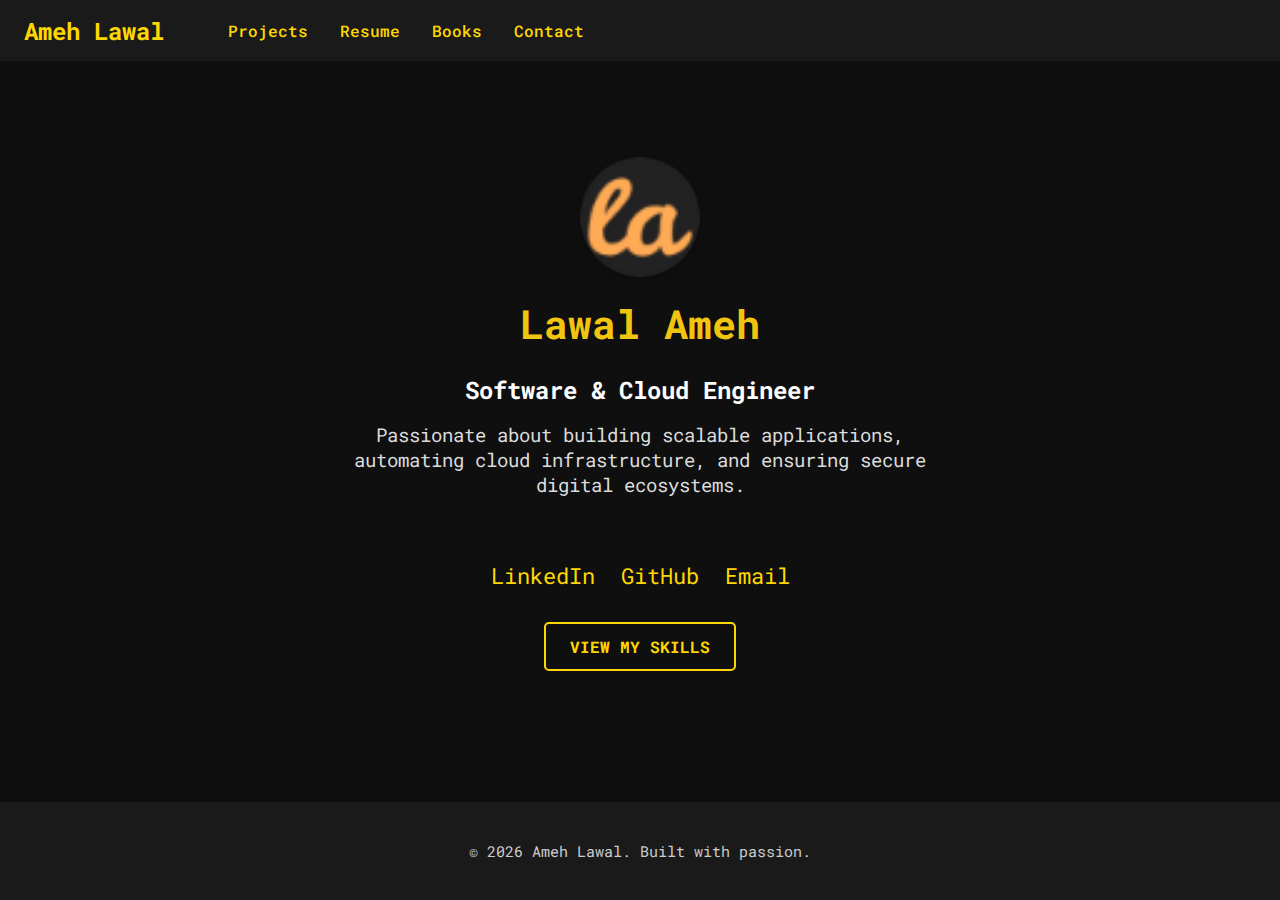
<file: index.html>
<!DOCTYPE html>
<html lang="en">
<head>
  <meta charset="UTF-8" />
  <meta name="viewport" content="width=device-width, initial-scale=1.0"/>
  <title>Ameh Lawal – Software & Cloud Engineer</title>
  <link href="https://fonts.googleapis.com/css2?family=Roboto+Mono:wght@400;700&display=swap" rel="stylesheet"/>
  <link rel="apple-touch-icon" sizes="180x180" href="/apple-touch-icon.png">
<link rel="icon" type="image/png" sizes="32x32" href="/favicon-32x32.png">
<link rel="icon" type="image/png" sizes="16x16" href="/favicon-16x16.png">
<link rel="manifest" href="/site.webmanifest">
  <link href="style.css" rel="stylesheet"/>
</head>
<body>

  <nav class="navbar">
    <div class="logo">
      <a href="#">Ameh Lawal</a>
    </div>
    <div class="navbar-links">
      <ul>
        <li><a href="projects.html">Projects</a></li>
        <li><a href="resume.html">Resume</a></li>
        <li><a href="books.html">Books</a></li>
        <li><a href="#contact">Contact</a></li>
      </ul>
    </div>
  </nav>

  <main>
    <section class="profile">
     <div class="profile-intro" style="text-align: center; padding: 2rem;">
  <img src="logo.png" alt="Lawal Ameh Logo" style="width: 120px; border-radius: 50%; box-shadow: 0 4px 12px rgba(0,0,0,0.2);">
  <h1 style="font-size: 2.5rem; color: #f1c40f; margin-top: 1rem;">Lawal Ameh</h1>
  <h3 style="font-size: 1.5rem; color: #ffffff; margin-bottom: 1rem;">Software & Cloud Engineer</h3>
  <p style="max-width: 600px; margin: auto; color: #dcdcdc;">
    Passionate about building scalable applications, automating cloud infrastructure, and ensuring secure digital ecosystems.
  </p>
</div>
      <div class="social-icons" id="contact">
        <a href="https://linkedin.com/in/lawal-ameh" target="_blank">LinkedIn</a>
        <a href="https://github.com/Amehlawal" target="_blank">GitHub</a>
        <a href="mailto:amehlawal@gmail.com">Email</a>
      </div>
      <a href="resume.html" class="button">View My Skills</a>
    </section>
  </main>

  <footer class="footer">
    <p>© <span id="year"></span> Ameh Lawal. Built with passion.</p>
  </footer>
<script>
  document.getElementById("year").textContent = new Date().getFullYear();
</script>

</body>
</html>
</file>
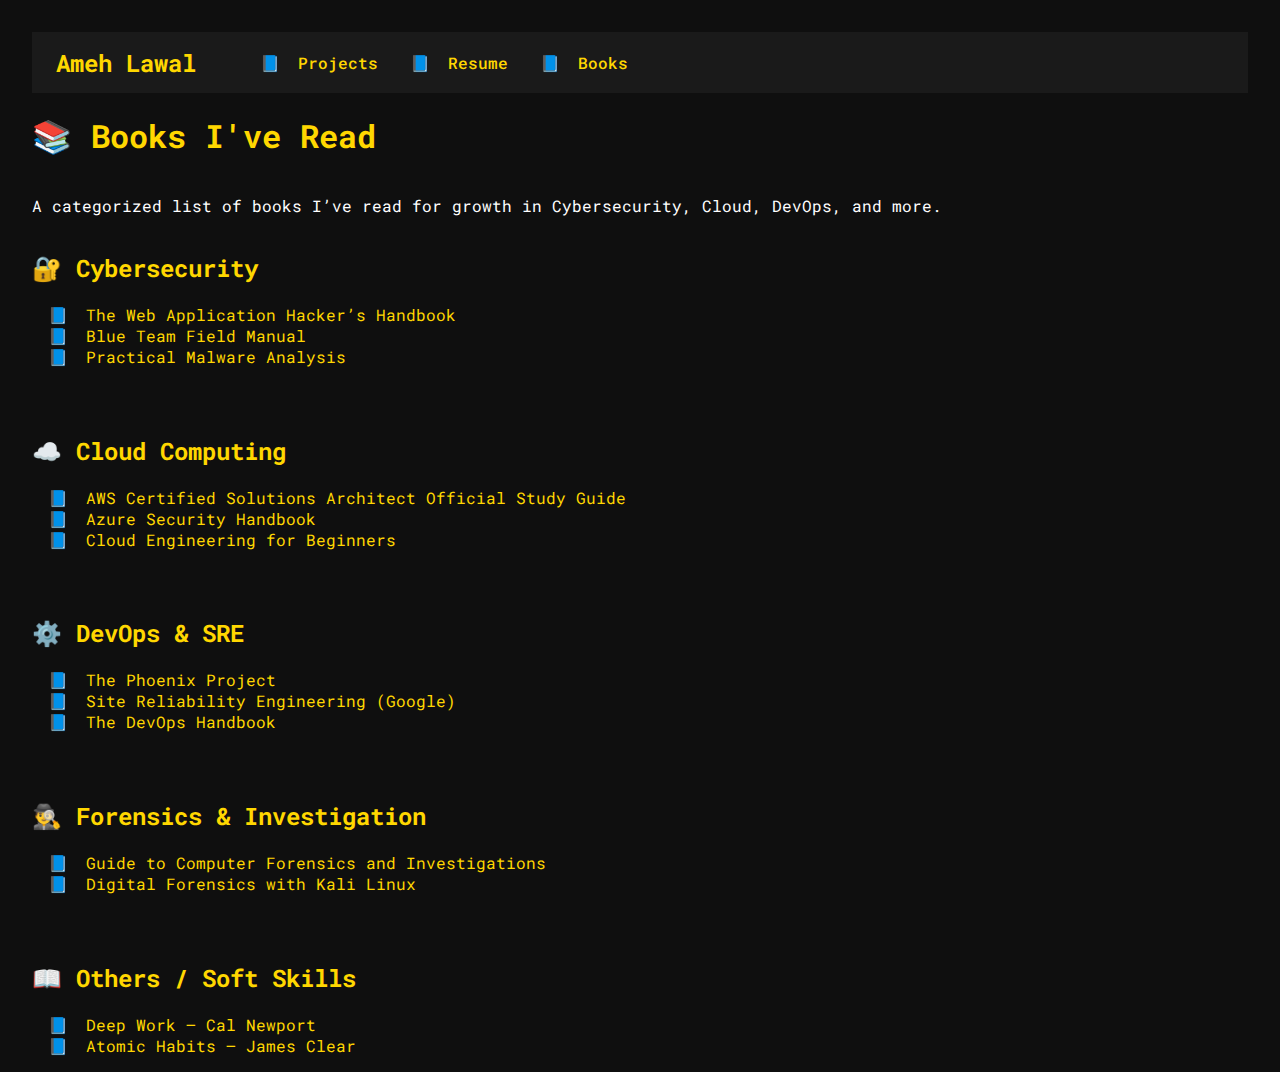
<file: books.html>
<!DOCTYPE html>
<html lang="en">
<head>
  <meta charset="UTF-8"/>
  <meta name="viewport" content="width=device-width, initial-scale=1.0"/>
  <title>Ameh Lawal – Books Read</title>
  <link href="https://fonts.googleapis.com/css2?family=Roboto+Mono&display=swap" rel="stylesheet"/>
  <link href="style.css" rel="stylesheet"/>
  <style>
    body {
      font-family: 'Roboto Mono', monospace;
      background-color: #0f0f0f;
      color: #fff;
      padding: 2rem;
    }

    h1, h2 {
      color: #FFD700;
    }

    .category {
      margin-bottom: 2rem;
    }

    ul {
      list-style: none;
      padding-left: 1rem;
    }

    li::before {
      content: "📘 ";
      margin-right: 0.5rem;
    }

    a {
      color: #FFD700;
      text-decoration: none;
    }

    a:hover {
      text-decoration: underline;
    }

    @media (max-width: 600px) {
      body {
        padding: 1rem;
      }
    }
  </style>
</head>
<body>
  

  <nav class="navbar">
    <div class="logo">
      <a href="/">Ameh Lawal</a>
    </div>
    <div class="navbar-links">
      <ul>
        <li><a href="projects.html">Projects</a></li>
        <li><a href="resume.html">Resume</a></li>
        <li><a href="books.html">Books</a></li>
      </ul>
    </div>
  </nav>
  <h1>📚 Books I've Read</h1>
  <p>A categorized list of books I’ve read for growth in Cybersecurity, Cloud, DevOps, and more.</p>

  <div class="category">
    <h2>🔐 Cybersecurity</h2>
    <ul>
      <li><a href="#">The Web Application Hacker’s Handbook</a></li>
      <li><a href="#">Blue Team Field Manual</a></li>
      <li><a href="#">Practical Malware Analysis</a></li>
    </ul>
  </div>

  <div class="category">
    <h2>☁️ Cloud Computing</h2>
    <ul>
      <li><a href="#">AWS Certified Solutions Architect Official Study Guide</a></li>
      <li><a href="#">Azure Security Handbook</a></li>
      <li><a href="#">Cloud Engineering for Beginners</a></li>
    </ul>
  </div>

  <div class="category">
    <h2>⚙️ DevOps & SRE</h2>
    <ul>
      <li><a href="#">The Phoenix Project</a></li>
      <li><a href="#">Site Reliability Engineering (Google)</a></li>
      <li><a href="#">The DevOps Handbook</a></li>
    </ul>
  </div>

  <div class="category">
    <h2>🕵️‍♂️ Forensics & Investigation</h2>
    <ul>
      <li><a href="#">Guide to Computer Forensics and Investigations</a></li>
      <li><a href="#">Digital Forensics with Kali Linux</a></li>
    </ul>
  </div>

  <div class="category">
    <h2>📖 Others / Soft Skills</h2>
    <ul>
      <li><a href="#">Deep Work – Cal Newport</a></li>
      <li><a href="#">Atomic Habits – James Clear</a></li>
    </ul>
  </div>

</body>
</html>
</file>
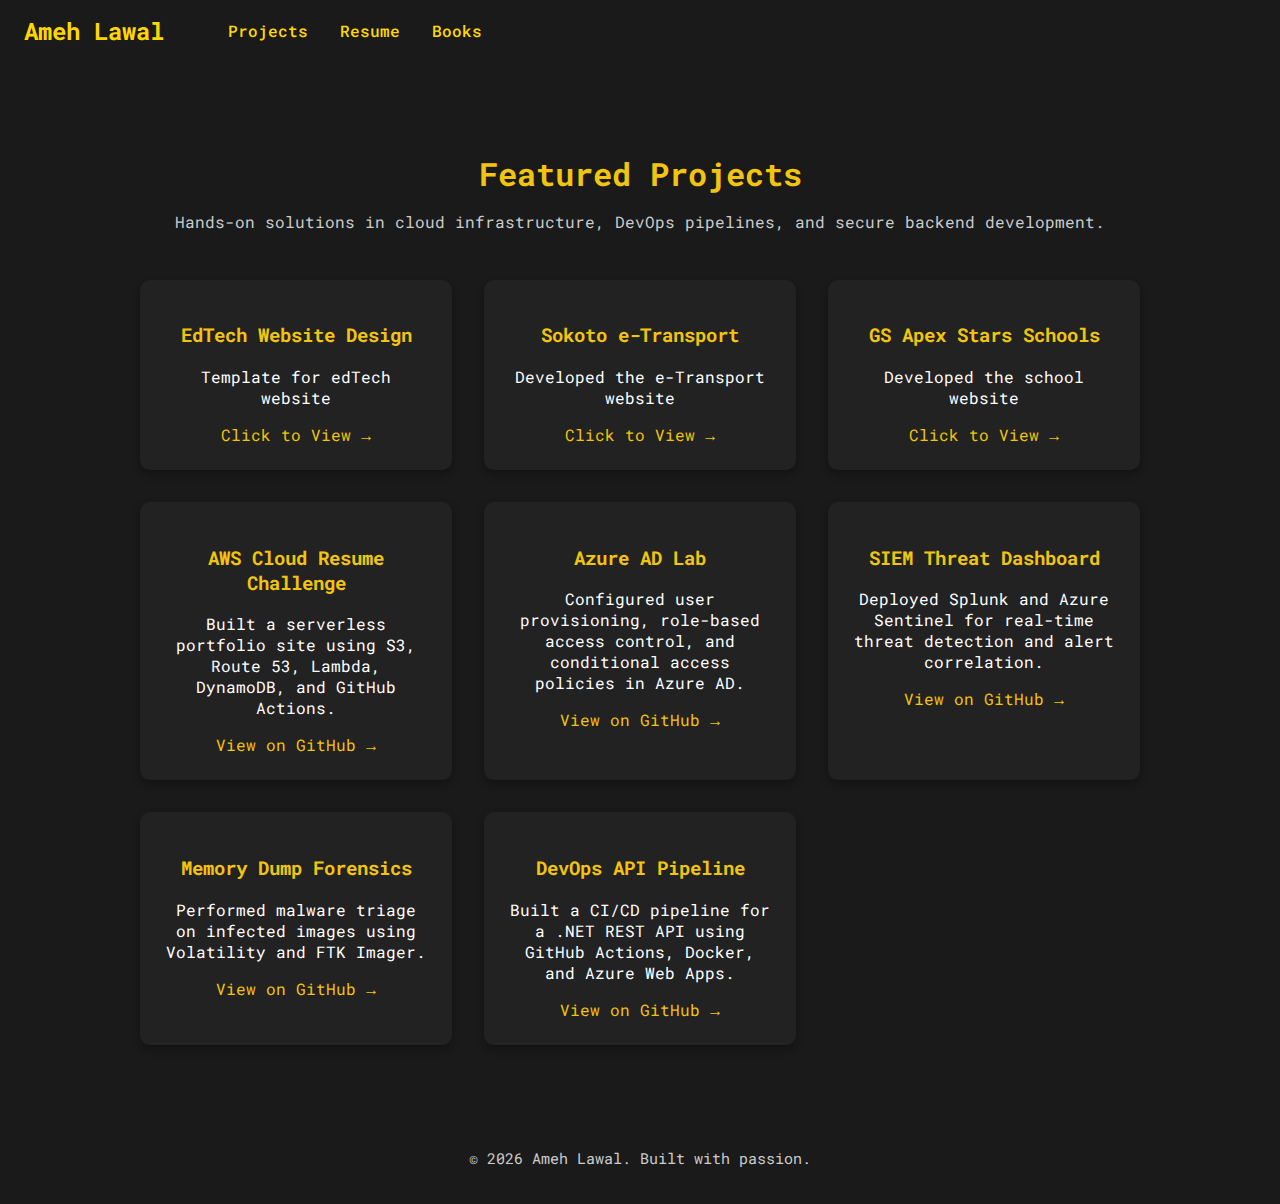
<file: projects.html>
<!DOCTYPE html>
<html lang="en">
<head>
  <meta charset="UTF-8" />
  <meta name="viewport" content="width=device-width, initial-scale=1.0"/>
  <title>Ameh Lawal – Software & Cloud</title>
  <link href="https://fonts.googleapis.com/css2?family=Roboto+Mono:wght@400;700&display=swap" rel="stylesheet"/>
  <link rel="apple-touch-icon" sizes="180x180" href="/apple-touch-icon.png">
<link rel="icon" type="image/png" sizes="32x32" href="/favicon-32x32.png">
<link rel="icon" type="image/png" sizes="16x16" href="/favicon-16x16.png">
<link rel="manifest" href="/site.webmanifest">
  <link href="style.css" rel="stylesheet"/>
</head>
<body>

  <nav class="navbar">
    <div class="logo">
      <a href="/">Ameh Lawal</a>
    </div>
    <div class="navbar-links">
      <ul>
        <li><a href="projects.html">Projects</a></li>
        <li><a href="resume.html">Resume</a></li>
        <li><a href="books.html">Books</a></li>
      </ul>
    </div>
  </nav>

  <main>

   <section id="projects" class="projects" style="padding: 4rem 2rem; background-color: #1a1a1a;">
  <h2 style="text-align: center; color: #f1c40f; margin-bottom: 1rem;">Featured Projects</h2>
  <p style="text-align: center; color: #ccc; margin-bottom: 3rem;">Hands-on solutions in cloud infrastructure, DevOps pipelines, and secure backend development.</p>
  
  <div class="project-grid" style="display: grid; grid-template-columns: repeat(auto-fit, minmax(280px, 1fr)); gap: 2rem; max-width: 1000px; margin: auto;">
    
    <div class="project-card" style="background-color: #222; padding: 1.5rem; border-radius: 10px; color: #fff; box-shadow: 0 4px 8px rgba(0,0,0,0.3);">
      <h3 style="color: #f1c40f;">EdTech Website Design</h3>
      <p>Template for edTech website</p>
      <a href="https://v0-edtech-website-design-ivory.vercel.app/" target="_blank" style="color: #f1c40f;">Click to View →</a>
    </div>
    <div class="project-card" style="background-color: #222; padding: 1.5rem; border-radius: 10px; color: #fff; box-shadow: 0 4px 8px rgba(0,0,0,0.3);">
      <h3 style="color: #f1c40f;">Sokoto e-Transport</h3>
      <p>Developed the e-Transport website</p>
      <a href="#" target="_blank" style="color: #f1c40f;">Click to View →</a>
    </div>
    <div class="project-card" style="background-color: #222; padding: 1.5rem; border-radius: 10px; color: #fff; box-shadow: 0 4px 8px rgba(0,0,0,0.3);">
      <h3 style="color: #f1c40f;">GS Apex Stars Schools</h3>
      <p>Developed the school website</p>
      <a href="#" target="_blank" style="color: #f1c40f;">Click to View →</a>
    </div>
    <div class="project-card" style="background-color: #222; padding: 1.5rem; border-radius: 10px; color: #fff; box-shadow: 0 4px 8px rgba(0,0,0,0.3);">
      <h3 style="color: #f1c40f;">AWS Cloud Resume Challenge</h3>
      <p>Built a serverless portfolio site using S3, Route 53, Lambda, DynamoDB, and GitHub Actions.</p>
      <a href="https://github.com/Amehlawal/aws-cloud-resume" target="_blank" style="color: #f1c40f;">View on GitHub →</a>
    </div>

    <div class="project-card" style="background-color: #222; padding: 1.5rem; border-radius: 10px; color: #fff; box-shadow: 0 4px 8px rgba(0,0,0,0.3);">
      <h3 style="color: #f1c40f;">Azure AD Lab</h3>
      <p>Configured user provisioning, role-based access control, and conditional access policies in Azure AD.</p>
      <a href="https://github.com/Amehlawal/azure-ad-lab" target="_blank" style="color: #f1c40f;">View on GitHub →</a>
    </div>

    <div class="project-card" style="background-color: #222; padding: 1.5rem; border-radius: 10px; color: #fff; box-shadow: 0 4px 8px rgba(0,0,0,0.3);">
      <h3 style="color: #f1c40f;">SIEM Threat Dashboard</h3>
      <p>Deployed Splunk and Azure Sentinel for real-time threat detection and alert correlation.</p>
      <a href="https://github.com/Amehlawal/siem-dashboard" target="_blank" style="color: #f1c40f;">View on GitHub →</a>
    </div>

    <div class="project-card" style="background-color: #222; padding: 1.5rem; border-radius: 10px; color: #fff; box-shadow: 0 4px 8px rgba(0,0,0,0.3);">
      <h3 style="color: #f1c40f;">Memory Dump Forensics</h3>
      <p>Performed malware triage on infected images using Volatility and FTK Imager.</p>
      <a href="https://github.com/Amehlawal/memory-analysis" target="_blank" style="color: #f1c40f;">View on GitHub →</a>
    </div>

    <div class="project-card" style="background-color: #222; padding: 1.5rem; border-radius: 10px; color: #fff; box-shadow: 0 4px 8px rgba(0,0,0,0.3);">
      <h3 style="color: #f1c40f;">DevOps API Pipeline</h3>
      <p>Built a CI/CD pipeline for a .NET REST API using GitHub Actions, Docker, and Azure Web Apps.</p>
      <a href="https://github.com/Amehlawal/devops-api-pipeline" target="_blank" style="color: #f1c40f;">View on GitHub →</a>
    </div>

  </div>
</section>


  </main>

  <footer class="footer">
    <p>© <span id="year"></span> Ameh Lawal. Built with passion.</p>
  </footer>
<script>
  document.getElementById("year").textContent = new Date().getFullYear();
</script>

</body>
</html>
</file>
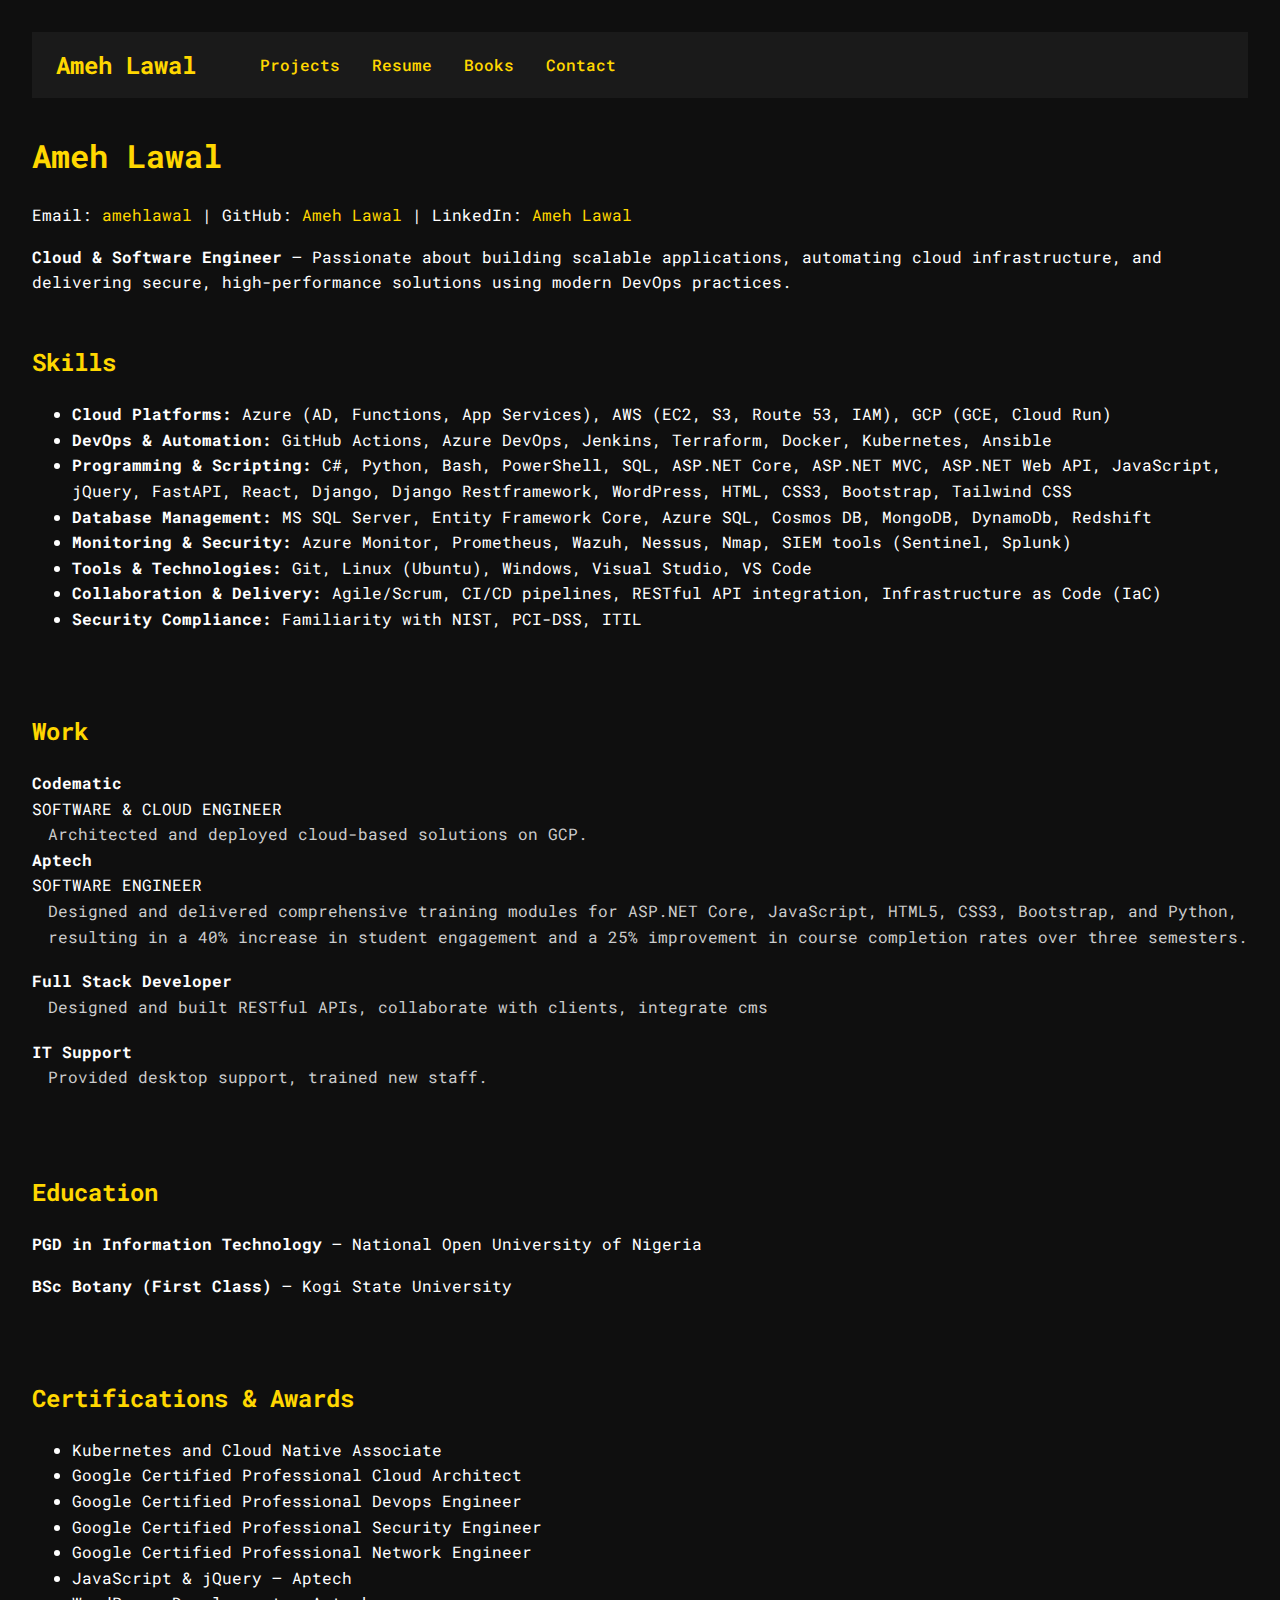
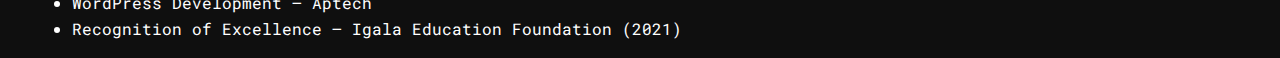
<file: resume.html>
<!DOCTYPE html>
<html lang="en">
<head>
  <meta charset="UTF-8" />
  <meta name="viewport" content="width=device-width, initial-scale=1.0"/>
  <title>Ameh Lawal</title>
  <link href="https://fonts.googleapis.com/css2?family=Roboto+Mono:wght@400;700&display=swap" rel="stylesheet"/>
  <link href="style.css" rel="stylesheet"/>
  <style>
    body {
      font-family: 'Roboto Mono', monospace;
      background-color: #0f0f0f;
      color: #fff;
      margin: 0;
      padding: 2rem;
      line-height: 1.6;
    }

    h1, h2, h3 {
      color: #FFD700;
      margin-top: 2rem;
    }

    a {
      color: #FFD700;
    }

    .section {
      margin-bottom: 2rem;
    }

    .skills ul {
      list-style: none;
      padding: 0;
      columns: 2;
    }

    .skills li {
      margin-bottom: 0.5rem;
    }

    @media (max-width: 600px) {
      .skills ul {
        columns: 1;
      }
    }

    .job {
      margin-bottom: 1.2rem;
    }

    .job-title {
      font-weight: bold;
    }

    .job-desc {
      margin-left: 1rem;
      color: #ccc;
    }
  </style>
</head>
<body>
  

  <nav class="navbar">
    <div class="logo">
      <a href="/">Ameh Lawal</a>
    </div>
    <div class="navbar-links">
      <ul>
        <li><a href="projects.html">Projects</a></li>
        <li><a href="resume.html">Resume</a></li>
        <li><a href="books.html">Books</a></li>
        <li><a href="#contact">Contact</a></li>
      </ul>
    </div>
  </nav>
  <header>
    <h1>Ameh Lawal</h1>
    <p>Email: <a href="mailto:amehlawal@gmail.com">amehlawal</a> | GitHub: <a href="https://github.com/Amehlawal" target="_blank">Ameh Lawal</a> | LinkedIn: <a href="https://linkedin.com/in/yourprofile" target="_blank">Ameh Lawal</a></p>
   <p><strong>Cloud & Software Engineer</strong> – Passionate about building scalable applications, automating cloud infrastructure, and delivering secure, high-performance solutions using modern DevOps practices.</p>

  </header>

 <section class="section">
  <h2>Skills</h2>
  <ul>

    <li><strong>Cloud Platforms:</strong> Azure (AD, Functions, App Services), AWS (EC2, S3, Route 53, IAM), GCP (GCE, Cloud Run)</li>
    
    <li><strong>DevOps & Automation:</strong> GitHub Actions, Azure DevOps, Jenkins, Terraform, Docker, Kubernetes, Ansible</li>

    <li><strong>Programming & Scripting:</strong> C#, Python, Bash, PowerShell, SQL, ASP.NET Core, ASP.NET MVC, ASP.NET Web API, JavaScript, jQuery, FastAPI, React, Django, Django Restframework, WordPress, HTML, CSS3, Bootstrap, Tailwind CSS
</li>
    
    <li><strong>Database Management:</strong> MS SQL Server, Entity Framework Core, Azure SQL, Cosmos DB, MongoDB, DynamoDb, Redshift </li>
    <li><strong>Monitoring & Security:</strong> Azure Monitor, Prometheus, Wazuh, Nessus, Nmap, SIEM tools (Sentinel, Splunk)</li>
    
    <li><strong>Tools & Technologies:</strong> Git, Linux (Ubuntu), Windows, Visual Studio, VS Code</li>
    
    <li><strong>Collaboration & Delivery:</strong> Agile/Scrum, CI/CD pipelines, RESTful API integration, Infrastructure as Code (IaC)</li>

    <li><strong>Security Compliance:</strong> Familiarity with NIST, PCI-DSS, ITIL</li>

  </ul>
</section>

  <section class="section">
    <h2>Work</h2>

    <div class="job">
      <div class="job-title"><strong>Codematic</strong></div>
      <div>SOFTWARE & CLOUD ENGINEER</div>
      <div class="job-desc">
       Architected and deployed cloud-based solutions on GCP.
      </div> 
    <div class="job">
      <div class="job-title"><strong>Aptech</strong></div>
      <div>SOFTWARE ENGINEER</div>
      <div class="job-desc">
     Designed and delivered comprehensive training modules for ASP.NET Core, JavaScript, HTML5, CSS3, Bootstrap, and Python, resulting in a 40% increase in student engagement and a 25% improvement in course completion rates over three semesters.
      </div>    

    </div>
    <div class="job">
      <div class="job-title">Full Stack Developer</div>
      <div class="job-desc">
        Designed and built RESTful APIs, collaborate with clients, integrate cms
      </div>  

    </div>

    <div class="job">
      <div class="job-title">IT Support</div>
      <div class="job-desc">
        Provided desktop support, trained new staff.
      </div>
    </div>
  </section>

  <section class="section">
    <h2>Education</h2>
    <p><strong>PGD in Information Technology</strong> – National Open University of Nigeria</p>
    <p><strong>BSc Botany (First Class)</strong> – Kogi State University</p>
  </section>

  <section class="section">
    <h2>Certifications & Awards</h2>
    <ul>
      <li>Kubernetes and Cloud Native Associate</li>
      <li>Google Certified Professional Cloud Architect</li>
      <li>Google Certified Professional Devops Engineer</li>
      <li>Google Certified Professional Security Engineer</li>
      <li>Google Certified Professional Network Engineer</li>
      <li>JavaScript & jQuery – Aptech</li>
      <li>WordPress Development – Aptech</li>
      <li>Recognition of Excellence – Igala Education Foundation (2021)</li>
     
    </ul>
  </section>

</body>
</html>
</file>
<file: style.css>
* {
      box-sizing: border-box;
    }

    body {
      margin: 0;
      font-family: 'Roboto Mono', monospace;
      background-color: #0f0f0f;
      color: #fff;
      display: flex;
  flex-direction: column;
    }
html, body {
  height: 100%;
  margin: 0;
}


main {
  flex: 1;
}

    a {
      color: #FFD700;
      text-decoration: none;
      transition: 0.3s;
    }

    a:hover {
      color: #ffffff;
    }

   .navbar {
  display: flex;
  justify-content: flex-start;
  align-items: center;
  padding: 0.75rem 1.5rem;
  background-color: #1a1a1a;
  gap: 2rem; /* optional: controls space between logo and links */
    text-align: center;
}
.logo {
  margin-right: 2rem;
}

.navbar-links ul {
  gap: 1.5rem;
}


    .logo a {
      font-size: 1.5rem;
      font-weight: bold;
      color: #FFD700;
    }

    .navbar-links ul {
      list-style: none;
      display: flex;
      gap: 2rem;
      margin: 0;
      padding: 0;
      flex-wrap: wrap;
    }

    .navbar-links li {
      margin: 0.5rem 0;
    }

    .navbar-links a {
      font-weight: 500;
    }

    .profile {
      text-align: center;
      padding: 4rem 2rem;
    }

    .profile-intro h1 {
      font-size: 2.5rem;
      margin-bottom: 0.5rem;
      color: #FFD700;
    }

    .profile-intro p {
      font-size: 1.2rem;
      color: #ccc;
      max-width: 700px;
      margin: 0 auto;
    }

    .social-icons {
      margin-top: 2rem;
    }

    .social-icons a {
      margin: 0 0.5rem;
      font-size: 1.4rem;
      color: #FFD700;
    }

    .button {
      display: inline-block;
      padding: 0.75rem 1.5rem;
      background-color: transparent;
      border: 2px solid #FFD700;
      color: #FFD700;
      font-weight: bold;
      border-radius: 5px;
      cursor: pointer;
      transition: background-color 0.3s, color 0.3s;
      margin-top: 2rem;
      text-transform: uppercase;
    }

    .button:hover {
      background-color: #FFD700;
      color: #0f0f0f;
    }

    .projects {
      text-align: center;
      padding: 3rem 2rem;
    }

    .projects h2 {
      color: #FFD700;
      margin-bottom: 1rem;
      font-size: 2rem;
    }

    .projects ul {
      list-style: none;
      padding: 0;
      max-width: 800px;
      margin: 0 auto;
      color: #ccc;
    }

    .projects li {
      margin: 0.75rem 0;
    }

    .footer {
      text-align: center;
      padding: 1.5rem;
      background-color: #1a1a1a;
      color: #ccc;
      font-size: 0.95rem;
    }

    @media (max-width: 768px) {
      .navbar {
        flex-direction: column;
        align-items: flex-start;
      }

      .navbar-links ul {
        flex-direction: column;
        gap: 1rem;
      }

      .profile-intro h1 {
        font-size: 2rem;
      }

      .profile-intro p {
        font-size: 1rem;
      }

      .projects h2 {
        font-size: 1.5rem;
      }
    }

    @media (max-width: 480px) {
      .navbar {
        padding: 1rem;
      }

      .profile {
        padding: 3rem 1rem;
      }

      .projects {
        padding: 2rem 1rem;
      }

      .social-icons a {
        font-size: 1.2rem;
      }
    }
</file>
